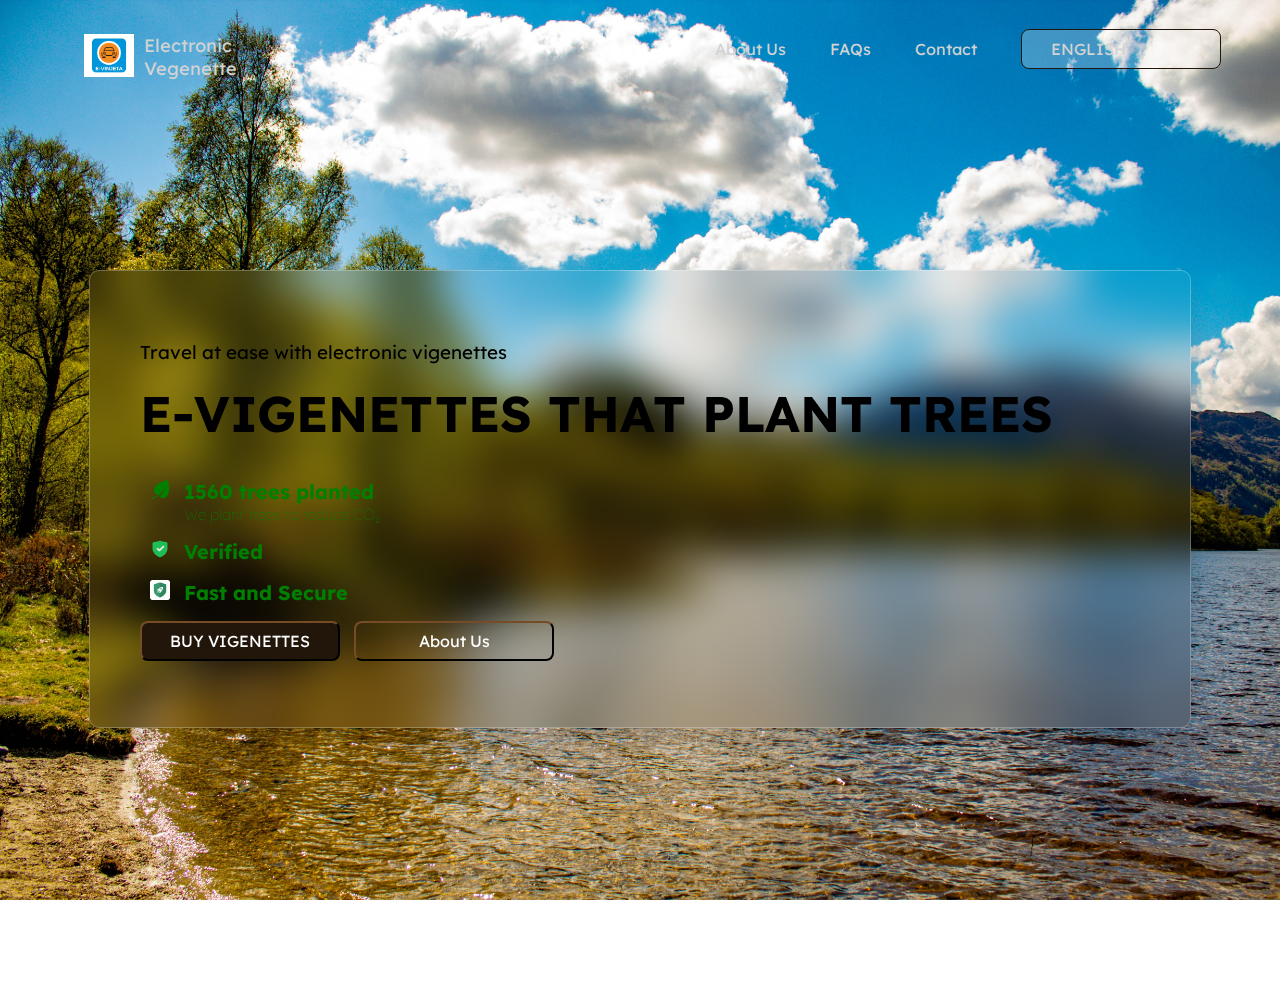
<file: index.html>
<!DOCTYPE html>
<html lang="en">
<head>
    <meta charset="UTF-8">
    <meta name="viewport" content="width=device-width, initial-scale=1.0">
    <title>Wordpress website</title>
    <link rel="stylesheet" href="style.css">
    <link rel="preconnect" href="https://fonts.googleapis.com">
<link rel="preconnect" href="https://fonts.gstatic.com" crossorigin>
<link href="https://fonts.googleapis.com/css2?family=Lexend&display=swap" rel="stylesheet">

</head>
<body>

    <div>
       
        
    
        <nav class = "navbar">
           
            <p class="header"><img src="./top icon.jpg" alt="" style="width: 50px;"></p>

           
            <li style="padding-left: 20px; margin-bottom: 40px;"></li><p class = "header"><a href="./index.html">Electronic Vegenette</a></p></li> 
            
            
            
            
            <li><a href="./index2.html">About Us</a></li>
            <li><a href="">FAQs</a></li>
            <li><a href="./index3.html">Contact</a></li>
            <li><select class ="button" id="" style="background-color: rgba(255, 255, 255, 0.25); color: lightgray;">
                <option value="English">ENGLISH</option>
                <option value="Ae">American English</option>
                <option value="russ">Russian</option>
                <option value="ch">Chinese</option>
            </select></li>
            
        </nav>
    </div>

    <section>
        <div class="layout">
            <h3 style="font-weight: normal;">Travel at ease with electronic vigenettes</h3>
            <span><h1 style="font-size: 50px;">E-VIGENETTES THAT PLANT TREES</h1></span>
            
            
            <p class="pleaf">
                <img class="leaf" src="./leaf.png" alt="">  
                <span style="color: green; font-size: 20px; font-weight: bold;">1560 trees planted</span>
                <p class = "written" style="color: green; font-weight:lighter;">We plant trees to reduce CO₂</p> 
                <img class="leaf" src="./verified.png" alt="">  
                <span style="color: green;font-size: 20px ;font-weight: bold;">Verified</span>
                <p></p>
                <img class="leaf" src="./fast and secure.webp" alt="">  
                
                <span style="color: green;font-size: 20px; font-weight: bold;">Fast and Secure</span>
                <p >
                    <button class = "button">BUY VIGENETTES</button>
                    <button class = "button" style="background-color: transparent;">About Us</button></p> 
                
                    
                   
                    

            </p>
 
 
           
        </div>
    </section>
    
</body>
</html>
</file>
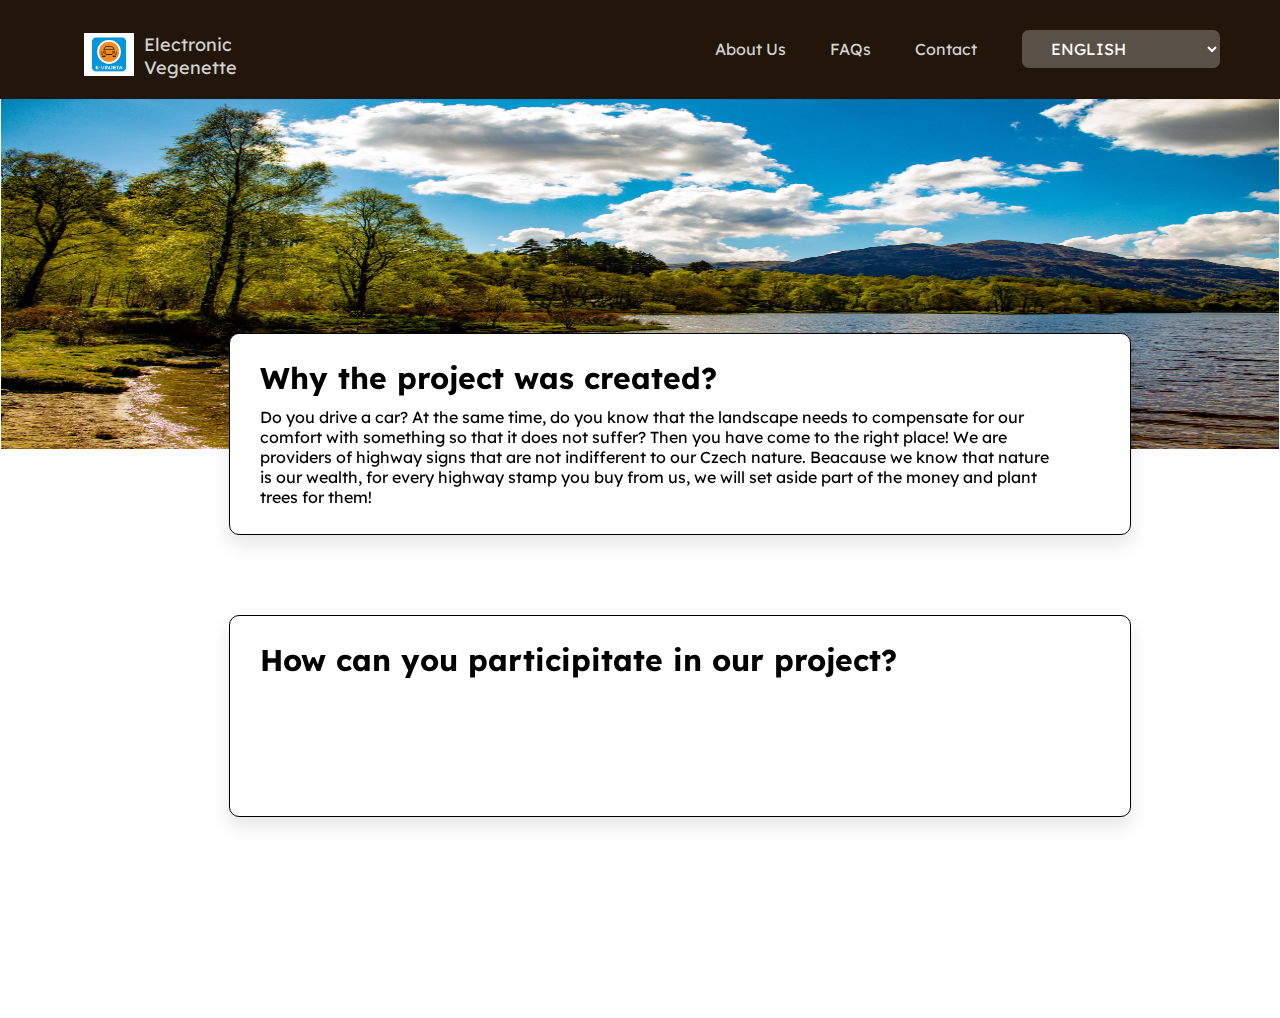
<file: index2.html>
<!DOCTYPE html>
<html lang="en">
<head>
    <meta charset="UTF-8">
    <meta name="viewport" content="width=device-width, initial-scale=1.0">
    <title>About Us</title>
    <link rel="stylesheet" href="style2.css">
    <link rel="preconnect" href="https://fonts.googleapis.com">
<link rel="preconnect" href="https://fonts.gstatic.com" crossorigin>
<link href="https://fonts.googleapis.com/css2?family=Lexend&display=swap" rel="stylesheet">
</head>
<body>
    
    <div>
        
       
        
    
        <nav class = "navbar">
            <p class="header"><img src="./top icon.jpg" alt="" style="width: 50px;"></p>

           
            <li style="padding-left: 20px; margin-bottom: 40px;"></li><p class = "header"><a href="./index.html">Electronic Vegenette</a></p></li>
            
            
            
            
            <li><a href="">About Us</a></li>
            <li><a href="">FAQs</a></li>
            <li><a href="./index3.html">Contact</a> </li>
            <li><select class ="button" id="" style="background-color: rgba(255, 255, 255, 0.25); color: white;">
                <option value="English">ENGLISH</option>
                <option value="Ae">American English</option>
                <option value="russ">Russian</option>
                <option value="ch">Chinese</option>
            </select></li>
            
        </nav>
    </div>

    <div class = "page2">
        <img src="./pexels-darrell-gough-1200861.jpg" alt="" width="100%" height="350px">
    </div>

    <section>
        <div class="layout">
            <h2>Why the project was created?</h2>
            <p style="color: black;" class="para"> Do you drive a car? At the same time, do you know that the landscape needs to compensate for our comfort with something so that it does not suffer? Then you have come to the right place! We are providers of highway signs that are not indifferent to our Czech nature. Beacause we know that nature is our wealth, for every highway stamp you buy from us, we will set aside part of the money and plant trees for them!</p>
            
            
            
            
 
 
           
        </div>
        
    </section>

    <section>
        <div class="layout">
            <h2>How can you participitate in our project?</h2>
            
            
            
            
 
 
           
        </div>
        
    </section>

    
    
</body>
</html>
</file>
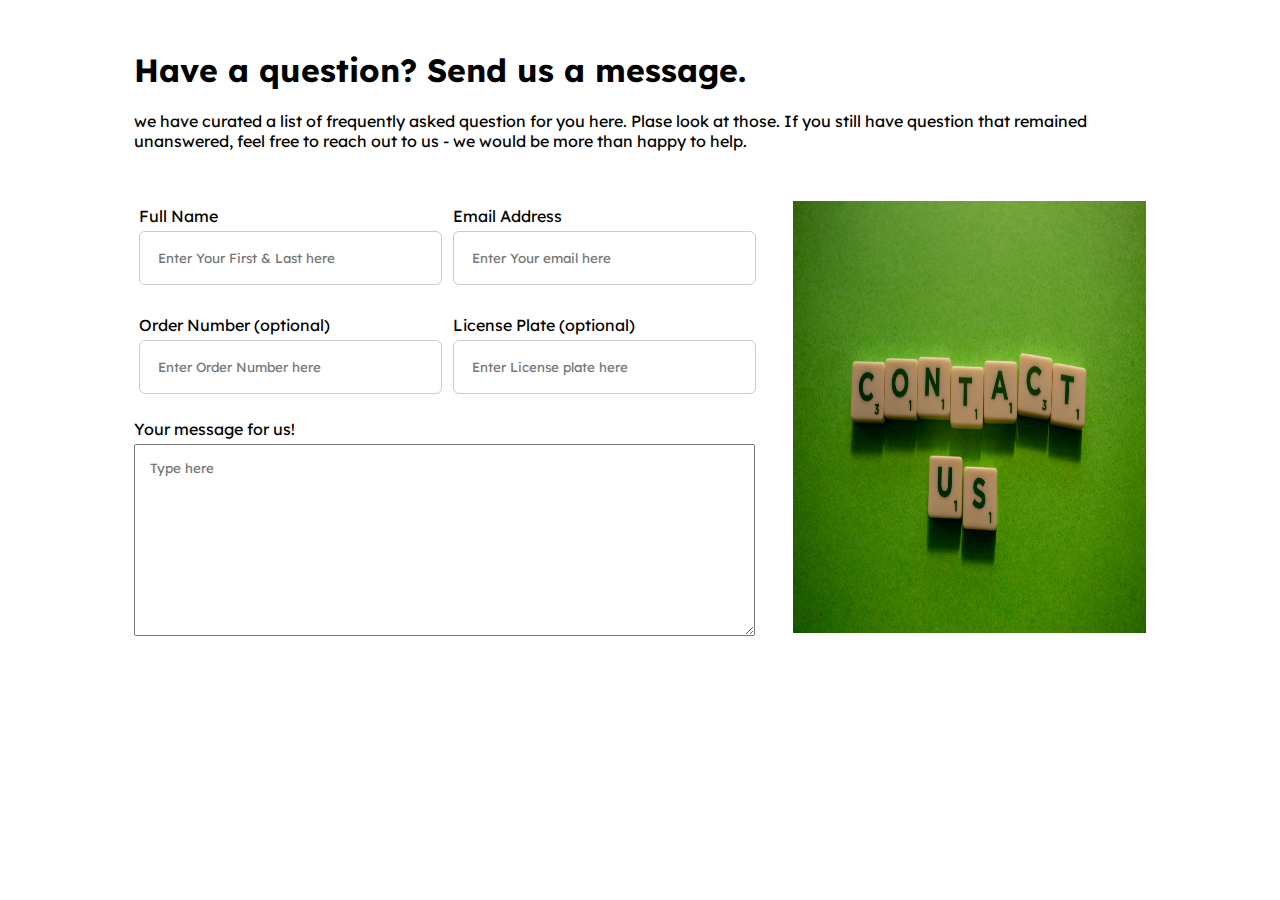
<file: index3.html>
<!DOCTYPE html>
<html lang="en">
<head>
    <meta charset="UTF-8">
    <meta name="viewport" content="width=device-width, initial-scale=1.0">
    <title>Contact Us</title>
    <link rel="stylesheet" href="style3.css">
    <link rel="preconnect" href="https://fonts.googleapis.com">
<link rel="preconnect" href="https://fonts.gstatic.com" crossorigin>
<link href="https://fonts.googleapis.com/css2?family=Lexend&display=swap" rel="stylesheet">

</head>
<body>
    <div class="container">
        <h1>Have a question? Send us a message.</h1>
        <p>we have curated a list of frequently asked question for you here. Plase look at those. If you still have question that remained unanswered, feel free to reach out to us - we would be more than happy to help.</p>

        <div class="contact-box">
            <div class="contact-left">
                <form action="">
                    <div class="input-row">
                        <div class="input-group">
                            <label for="">Full Name</label>
                        <input type="text" placeholder="Enter Your First & Last here">
                        </div>
                        <div class="input-group">
                            <label for="">Email Address</label>
                        <input type="text" placeholder="Enter Your email here">
                        </div>
                    </div>
                    <div class="input-row">
                        <div class="input-group">
                            <label for="">Order Number (optional)</label>
                        <input type="text" placeholder="Enter Order Number here">
                        </div>
                        <div class="input-group">
                            <label for="">License Plate (optional) </label>
                        <input type="text" placeholder="Enter License plate here">
                        </div>
                    </div>
                    <label for="subject">Your message for us!</label>
                    <textarea name="" id="" cols="30" rows="10" placeholder="Type here"></textarea>
          

            </div>
            <div class="contact-right">
                <img src="./contactus.jpeg" alt="" width="100%" height="111%">

            </div>
        </div>
    </div>


































    <!-- <h1>Have a question? Send us a message.</h1>
    <div class = "text"> we have curated a list of frequently asked question for you here. Plase look at those. If you still have question that remained unanswered, feel free to reach out to us - we would be more than happy to help.</div>

    <div class="container">
        <img src="./contactus.jpeg" alt="" class="img">
        <form action="action_page.php">
      
          <label for="fname">Full Name</label>
          <input type="text" id="fname" name="firstname" placeholder="Enter your first and last anme here">
      
          <label for="lname">Email</label>
          <input type="text" id="lname" name="lastname" placeholder="Enter your email here">

          

          <label for="lname" class = "option1">Order number (optional)</label>
          <input type="text" id="lname" name="lastname" placeholder="Enter Order number here">

          <label for="lname" class = "option1">License Plate (optional)</label>
          <input type="text" id="lname" name="lastname" placeholder="Enter License plate here">
      
          
      
          <label for="subject">Your message for us!</label>
          <textarea id="subject" name="subject" placeholder="Type here" style="height:200px"></textarea>
      
          <input type="submit" value="Submit">
      
        </form>
      </div> -->

      

    

    
    
</body>
</html>
</file>
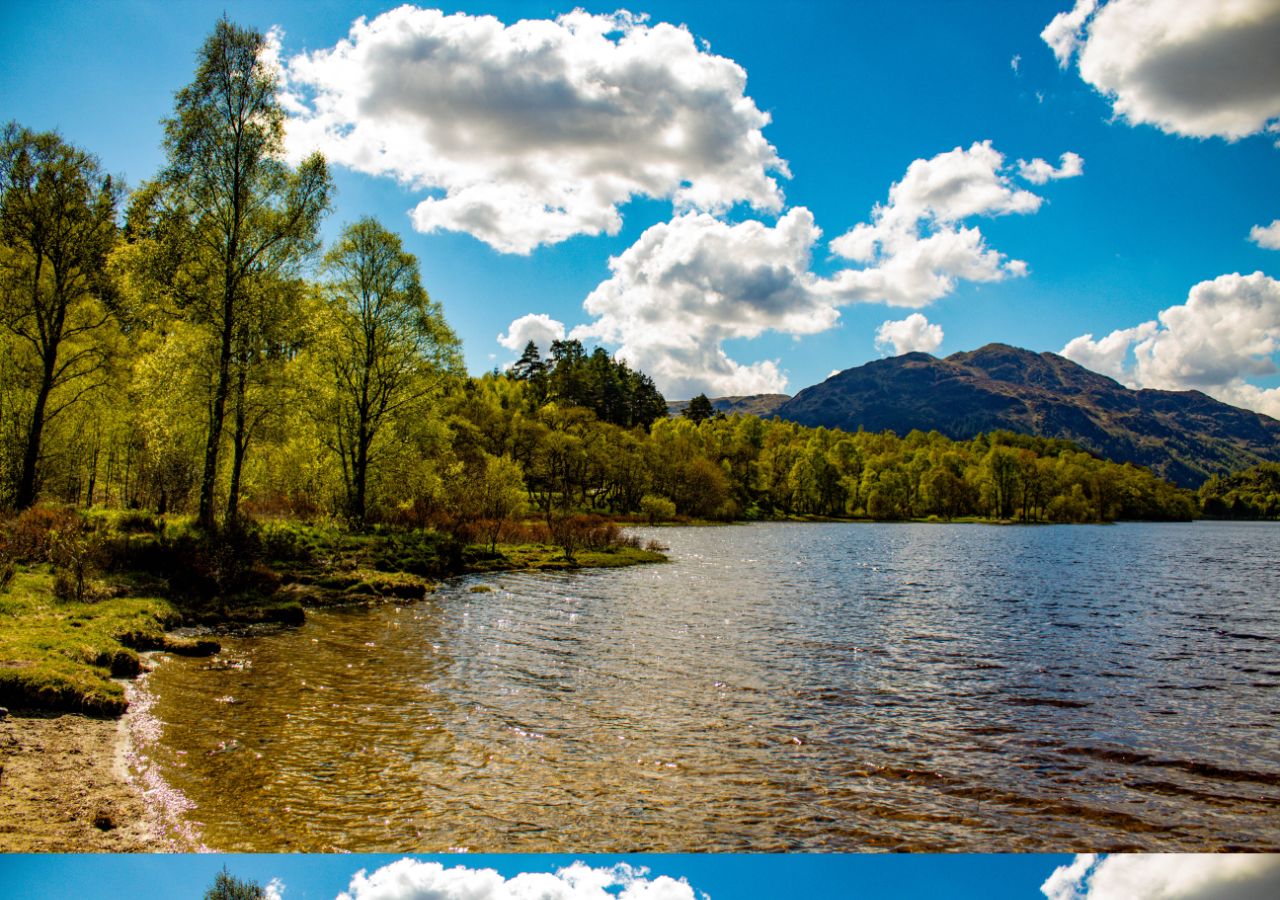
<file: index4.html>
<!DOCTYPE html>
<html lang="en">
<head>
    <meta charset="UTF-8">
    <meta name="viewport" content="width=device-width, initial-scale=1.0">
    <title>Document</title>
</head>
<body style="background-image: url(./pexels-darrell-gough-1200861.jpg); background-size: cover;">
    
</body>
</html>
</file>
<file: style.css>
body{
    background-image: url("./pexels-darrell-gough-1200861.jpg");
    background-repeat: no-repeat;
    background-size: cover;
    background-attachment: fixed;
    font-family: 'Lexend', sans-serif;
    
  
}

section {
    display: flex;
    
    justify-content: center;
    align-items: center;
    width: 100%;
    min-height: 100vh;
}

section .layout {
    position: relative;
    bottom: 50px;
    
    width: 100%;
    max-width: 1000px;
    padding: 50px;
    box-shadow: 0 10px 20px rgba(0, 0, 0, .1);
    
    backdrop-filter: blur(20px);
    border: 1px solid rgba(255, 255, 255, 0.25);
    border-radius: 10px;
}

section .layout::before {
    content: '';
    position: absolute;
    top: 0;
    bottom: 0;
    left: 0;
    right: 0;
    size: 30px;
}

section .layout h1 {
    position: relative;
    font-size: 45px;
    color: black;
    margin-top: 0%;
    
}

section .layout p {
    position: relative;
    color: #fff;
}

section .layout button {
    position: relative;
}

.leaf{
    width: 20px;
    height: 20px;
    padding: 0 10px;

}


.button{
    color: white;
    font-family: 'Lexend', sans-serif;
    background-color: rgb(34, 22, 11);
    border-radius: 8px;
    border-color: rgb(34, 22, 11);
    width: 200px; 
    padding: 8px 25px;   
    font-size: 16px;
    margin-right: 10px;
    cursor: pointer;
}

.written{
    margin-left: 45px;
    margin-top: -15px;
    font-size: 15px;
}

.navbar {

    list-style-type:none;
    text-align: right;
    margin-left: -9px;
    margin-top: -9px;
    margin-right: -9px;
    padding-top: 30px;
    padding-right: 30px;
    padding-left: 30px;
    
    height: 70px;
    color: lightgray;

}

li{
    display: inline;
    padding: 20px;
    text-decoration: none;
    
    color: lightgray;

}

.header{
    width: 5px;
    height: 5px;
    margin-left: 55px;
    margin-top: 20px;
    
    float: left;
   display:inline;
   position: relative;
   bottom: 15px;
   font-size: 18px;
}

a {
    color: lightgray;
    text-decoration: inherit;
  }

a:hover{
    color: white;
    
}
</file>
<file: style2.css>
html{
    height: 100%;
    width: 100%;
    margin: 0%;
}

body{
    
    background-repeat: no-repeat;
    background-size: cover;
    
    background-attachment: fixed;
    font-family: 'Lexend', sans-serif;
    
    
    
  
}

section {
   display: flex;
    
    justify-content: center;
   
    width: 100%;
    min-height: 20vh;
    padding: 40px;
}

section .layout {
    position: relative;
    bottom: 160px;
    width: 100%;
    max-width: 800px;
    padding: 50px;
    box-shadow: 0 10px 20px rgba(0, 0, 0, .1);
    
    backdrop-filter: blur(20px);
    border: 1px solid;
    border-radius: 10px;
    background-color: white;
    height: 100px;
    
}

section .layout::before {
    content: '';
    position: absolute;
    top: 0;
    bottom: 0;
    left: 0;
    right: 0;
    height: 30px;
    
}

section .layout h2 {
    position: relative;
    bottom: 25px;
    font-size: 30px;
    color: black;
    font-weight:bold;
    margin-top: 0%;
    left: -20px;

    
    
}

section .layout p {
    position: relative;
    color: #fff;
    bottom: 40px;
    left: -20px;
}

section .layout button {
    position: relative;
}

.leaf{
    width: 20px;
    height: 20px;
    padding: 0 10px;

}


.written{
    margin-left: 45px;
    margin-top: -15px;
    font-size: 15px;
}

.navbar {
    list-style-type:none;
    text-align: right;
    margin-left: -9px;
    margin-top: -9px;
    margin-right: -9px;
    padding-top: 30px;
    padding-right: 30px;
    padding-left: 30px;
    background-color: rgb(34, 22, 11);
    height: 70px;
    color: white;

}

li{
    display: inline;
    padding: 20px;
    cursor: pointer;

}

.header{
    width: 5px;
    height: 5px;
    margin-left: 55px;
    margin-top: 20px;
    
    float: left;
   display:inline;
   position: relative;
   bottom: 16px;
   font-size: 18px;
   
}

.button{
    color: white;
    font-family: 'Lexend', sans-serif;
    background-color: rgb(34, 22, 11);
    border-radius: 8px;
    border-color: rgb(34, 22, 11);
    width: 200px; 
    padding: 8px 25px;   
    font-size: 16px;
    margin-right: 10px;
    cursor: pointer;
}

a {
    color: lightgray;
    text-decoration: inherit;
  }

a:hover{
    color: white;
    
}

.page2{
    margin-left: -7px; 
    margin-right: -7px;
}
</file>
<file: style3.css>
body{
    
    
    
    
    font-family: 'Lexend', sans-serif;
    
  
}

.container{
    width: 80%;
    margin: 50px auto;
    
}

.contact-box{
    background-color: white;
    display: flex;
    margin-top: 50px;
}

.contact-left{
    flex-basis: 100%;
    margin-right: 70px;
    
}

.contact-right{
    flex-basis: 60%;
    margin-bottom: 50px;
    background-color: white;
}

.input-row{
    display: flex;
    justify-content: space-between;
    margin-bottom: 20px;
    
}

.input-row .input-group{
    flex-basis: 45%;
    padding: 5px;

}

input{
    width: 100%;
    padding: 18px;
    border: 1px solid #ccc;
    border-radius: 6px;
    margin-top: 5px;
    font-family: 'Lexend', sans-serif;
    
}

textarea{
    width: 100%;
    padding: 15px;
    box-sizing:content-box;
    margin-top: 5px;
    font-family: 'Lexend', sans-serif;
    
    
    

}

























/* h1{
    padding: 100px;

}

.text{
    position: relative;
    bottom: 110px;
    margin-left: 100px;
}

input[type=text], select, textarea {
    /* width: 25%; /* Full width */
    /* padding: 17px;  */
    /* border: 1px solid #ccc; /* Gray border */
    /* border-radius: 4px; Rounded borders */
    /* box-sizing: border-box; Make sure that padding and width stays in place */
    /* margin-top: 6px; Add a top margin */
    /* margin-bottom: 16px; Bottom margin */
    /* resize: vertical;  Allow the user to vertically resize the textarea (not horizontally) */
    /* display: grid; */ 
    
    
    
    
  
  
  /* Style the submit button with a specific background color etc */
  /* input[type=submit] {
    background-color: #04AA6D;
    color: white;
    padding: 12px 20px;
    border: none;
    border-radius: 4px;
    cursor: pointer; */
  
  
  /* When moving the mouse over the submit button, add a darker green color */
  /* input[type=submit]:hover {
    background-color: #45a049;
  } */
  
  /* Add a background color and some padding around the form */
  /* .container {
    border-radius: 5px;
    background-color: white;
    position: relative;
    bottom: 80px;
    margin-left: 100px;
    width: 100%; */
</file>
